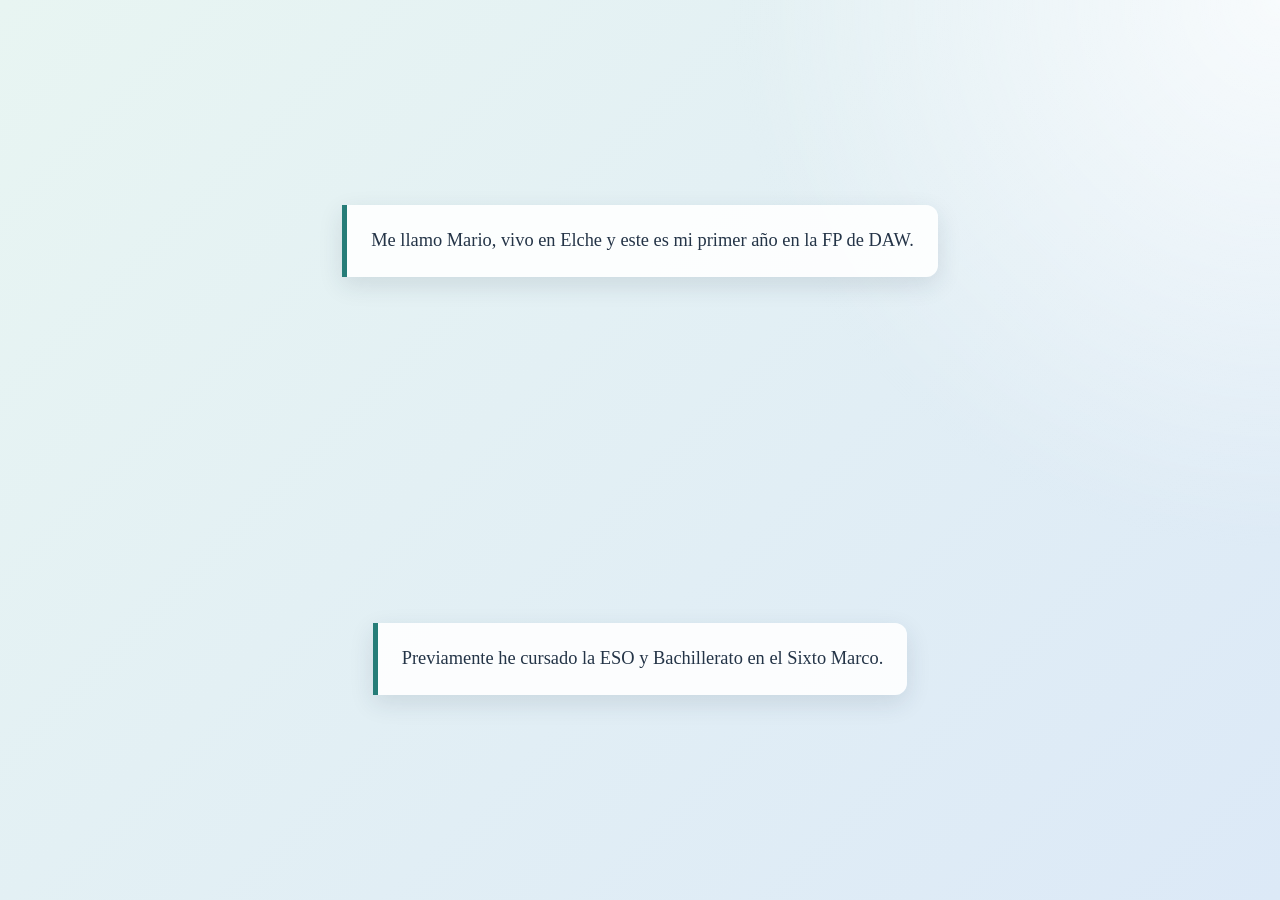
<file: index.html>
<!DOCTYPE html>
<html lang="en">
<head>
    <meta charset="UTF-8">
    <meta name="viewport" content="width=device-width, initial-scale=1.0">
    <title>Document</title>
    <link rel="stylesheet" href="styles.css">
</head>
<body>
    <p>Me llamo Mario, vivo en Elche y este es mi primer año en la FP de DAW.</p> 
    <p>Previamente he cursado la ESO y Bachillerato en el Sixto Marco.</p>
</body>
</html>
</file>
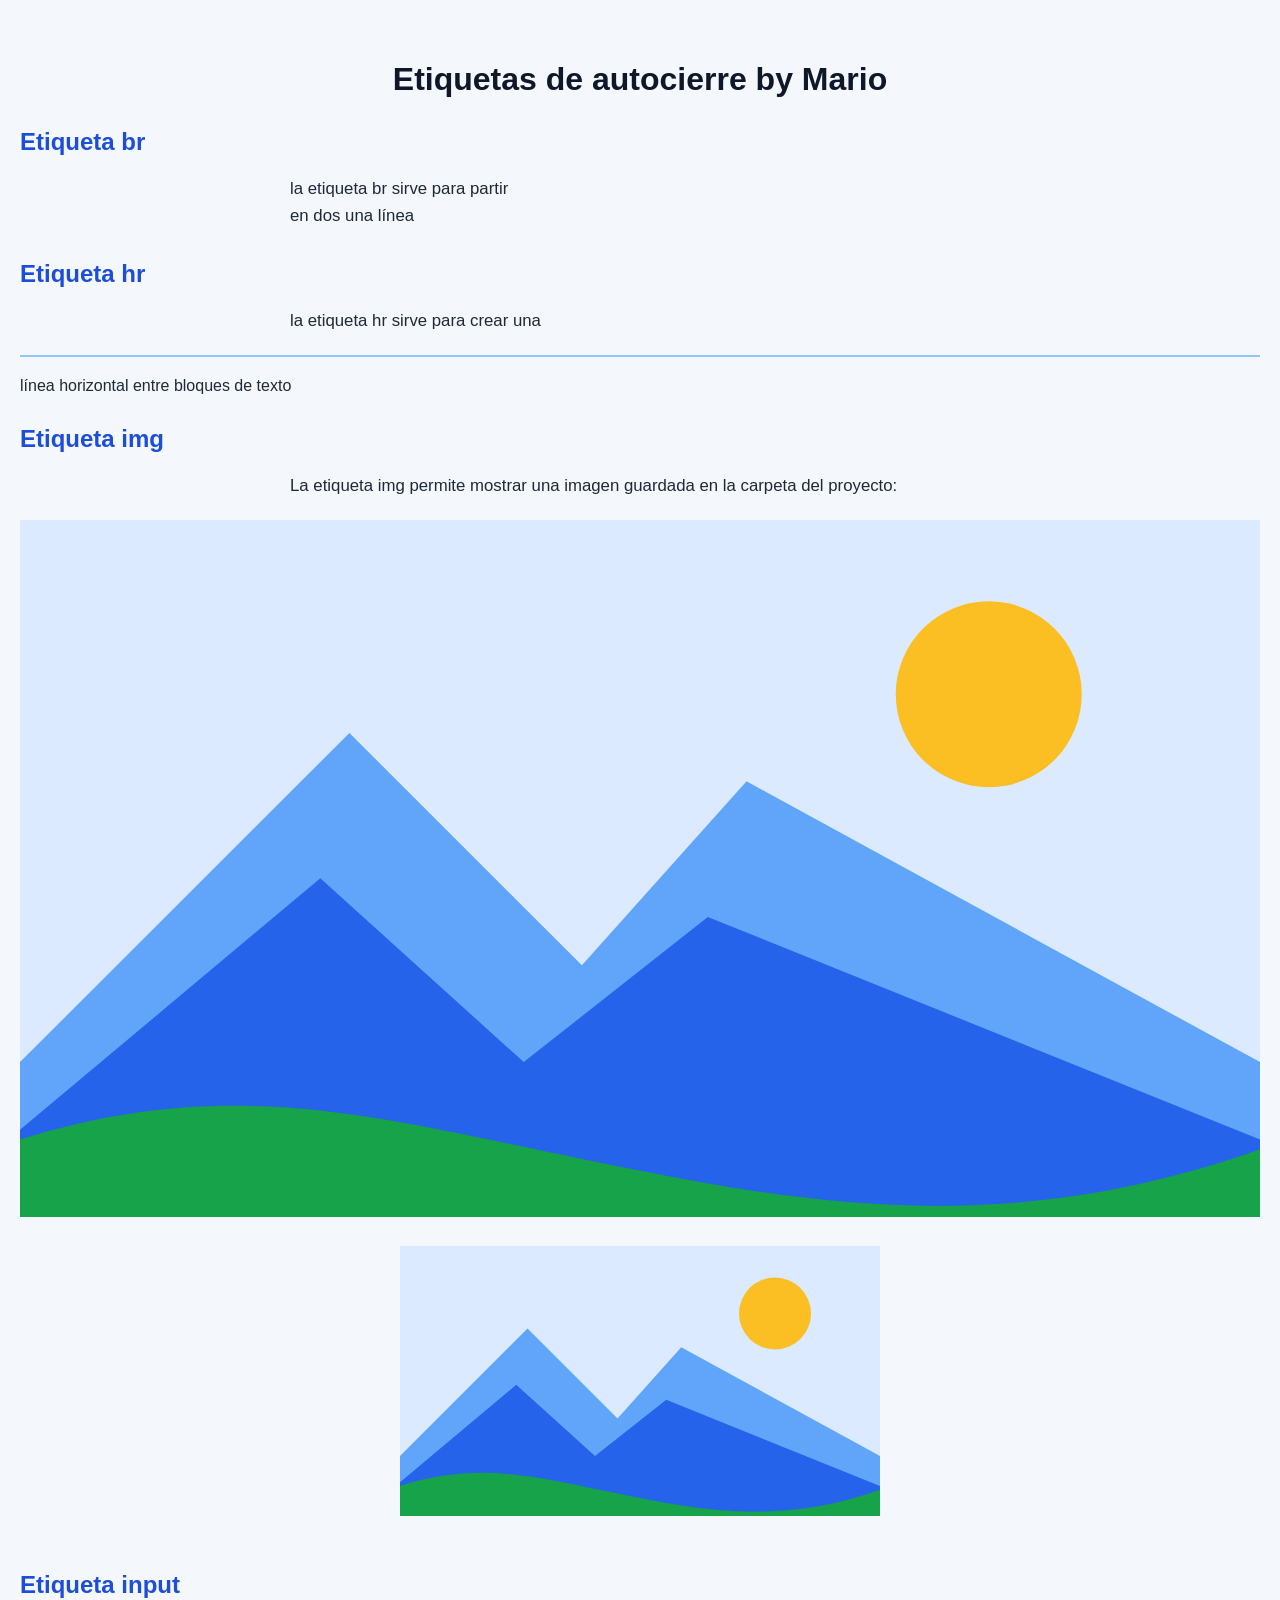
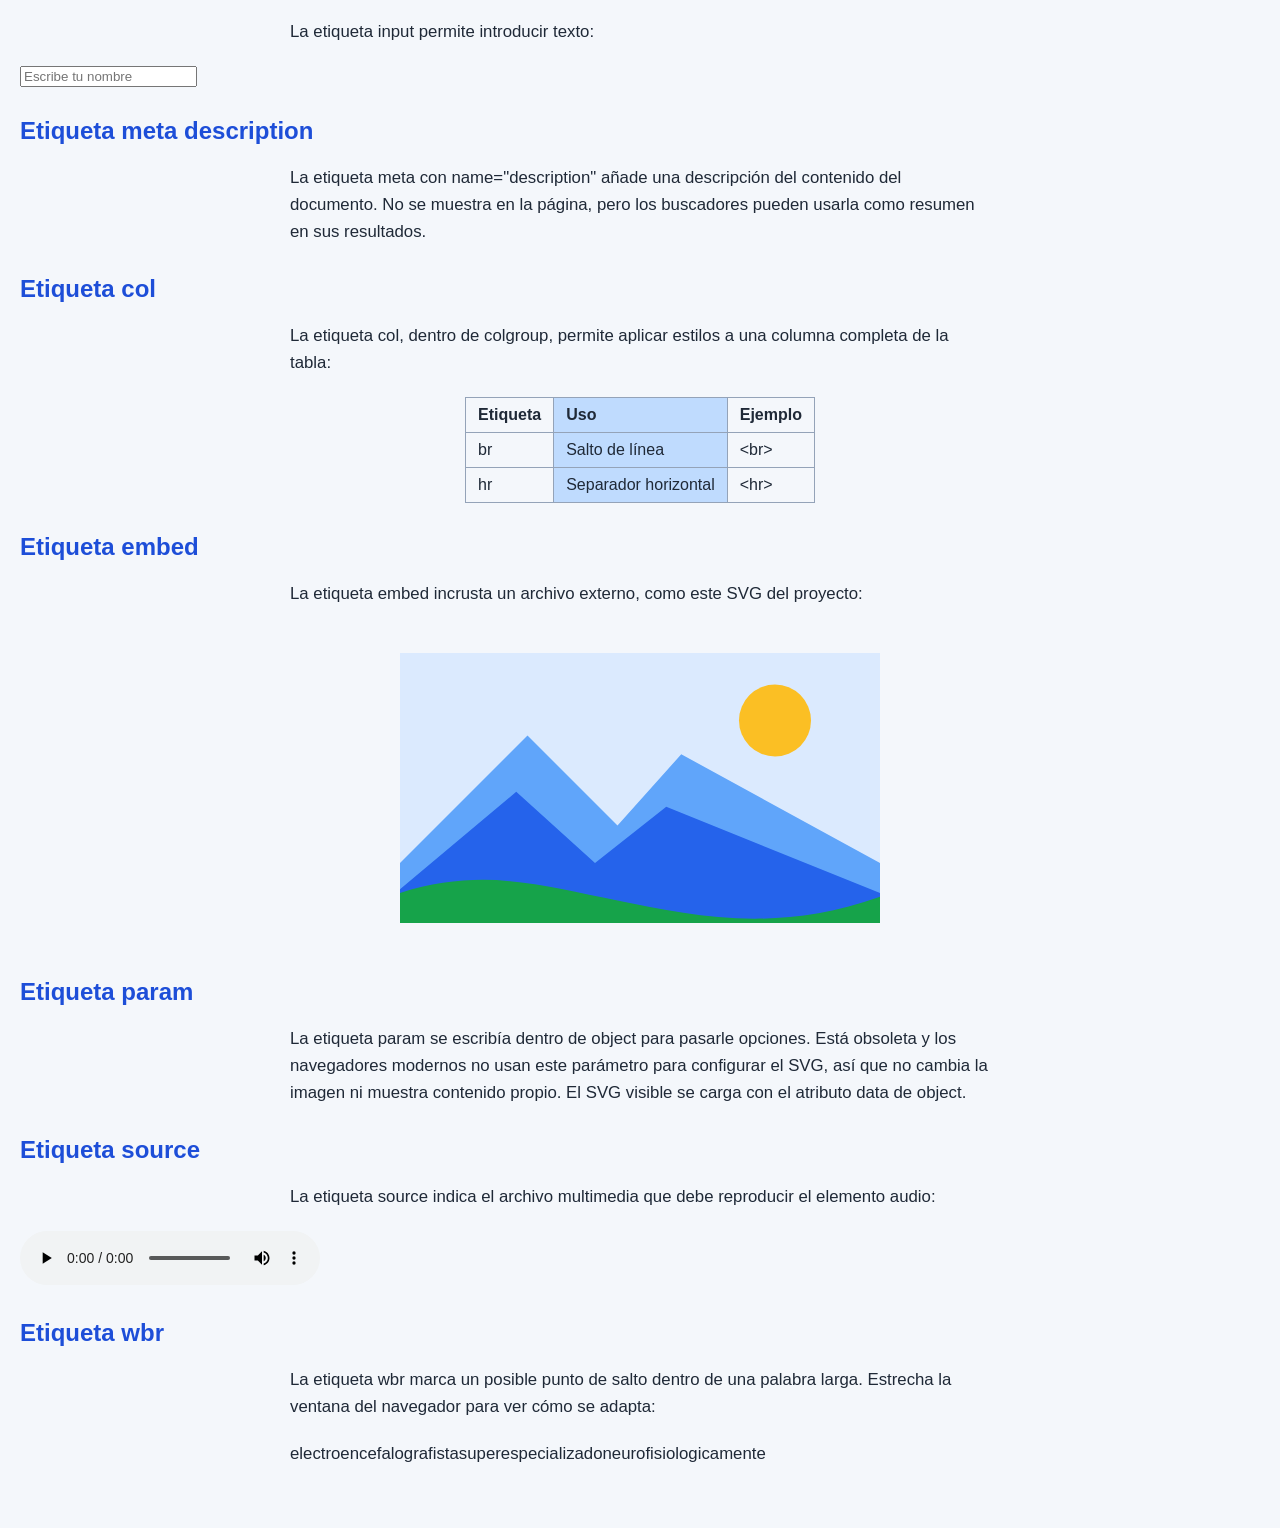
<file: tarea 1.2/index.html>
<!DOCTYPE html>
<html lang="es">
<head>
    <meta charset="UTF-8">
    <meta name="viewport" content="width=device-width, initial-scale=1.0">
    <meta name="description" content="Ejemplos de etiquetas HTML de autocierre">
    <title>Tarea 1.2 - Etiquetas de autocierre en HTML5</title>
    <link rel="stylesheet" href="styles.css">
</head>
<body>
    <h1>Etiquetas de autocierre by Mario</h1>
    <h2>Etiqueta br</h2>
    <p>la etiqueta br sirve para partir<br> en dos una línea</p>
    <h2>Etiqueta hr</h2>
    <p>la etiqueta hr sirve para crear una<hr> línea horizontal entre bloques de texto</p>
    <h2>Etiqueta img</h2>
    <p>La etiqueta img permite mostrar una imagen guardada en la carpeta del proyecto:</p>
    <img src="imagen-tarea.svg" alt="Paisaje de ejemplo con montañas, un sol y vegetación">
    <object class="svg-incrustado" data="imagen-tarea.svg" type="image/svg+xml" aria-label="Paisaje de ejemplo">
        <param name="autoplay" value="true">
        Este navegador no puede mostrar el SVG.
    </object>
    <h2>Etiqueta input</h2>
    <p>La etiqueta input permite introducir texto:</p>
    <input type="text" placeholder="Escribe tu nombre">
    <h2>Etiqueta meta description</h2>
    <p>La etiqueta meta con name="description" añade una descripción del contenido del documento. No se muestra en la página, pero los buscadores pueden usarla como resumen en sus resultados.</p>
    <h2>Etiqueta col</h2>
    <p>La etiqueta col, dentro de colgroup, permite aplicar estilos a una columna completa de la tabla:</p>
    <table>
        <colgroup>
            <col>
            <col class="columna-resaltada">
            <col>
        </colgroup>
        <thead>
            <tr>
                <th>Etiqueta</th>
                <th>Uso</th>
                <th>Ejemplo</th>
            </tr>
        </thead>
        <tbody>
            <tr>
                <td>br</td>
                <td>Salto de línea</td>
                <td>&lt;br&gt;</td>
            </tr>
            <tr>
                <td>hr</td>
                <td>Separador horizontal</td>
                <td>&lt;hr&gt;</td>
            </tr>
        </tbody>
    </table>
    <h2>Etiqueta embed</h2>
    <p>La etiqueta embed incrusta un archivo externo, como este SVG del proyecto:</p>
    <embed class="svg-incrustado" src="imagen-tarea.svg" type="image/svg+xml" title="Paisaje de ejemplo">
    <h2>Etiqueta param</h2>
    <p>La etiqueta param se escribía dentro de object para pasarle opciones. Está obsoleta y los navegadores modernos no usan este parámetro para configurar el SVG, así que no cambia la imagen ni muestra contenido propio. El SVG visible se carga con el atributo data de object.</p>
    <h2>Etiqueta source</h2>
    <p>La etiqueta source indica el archivo multimedia que debe reproducir el elemento audio:</p>
    <audio controls>
        <source src="tono-ejemplo.wav" type="audio/wav">
        Tu navegador no puede reproducir este audio.
    </audio>
    <h2>Etiqueta wbr</h2>
    <p>La etiqueta wbr marca un posible punto de salto dentro de una palabra larga. Estrecha la ventana del navegador para ver cómo se adapta:</p>
    <p>electroencefalografista<wbr>superespecializado<wbr>neurofisiologicamente</p>
    
</body>
</html>
</file>
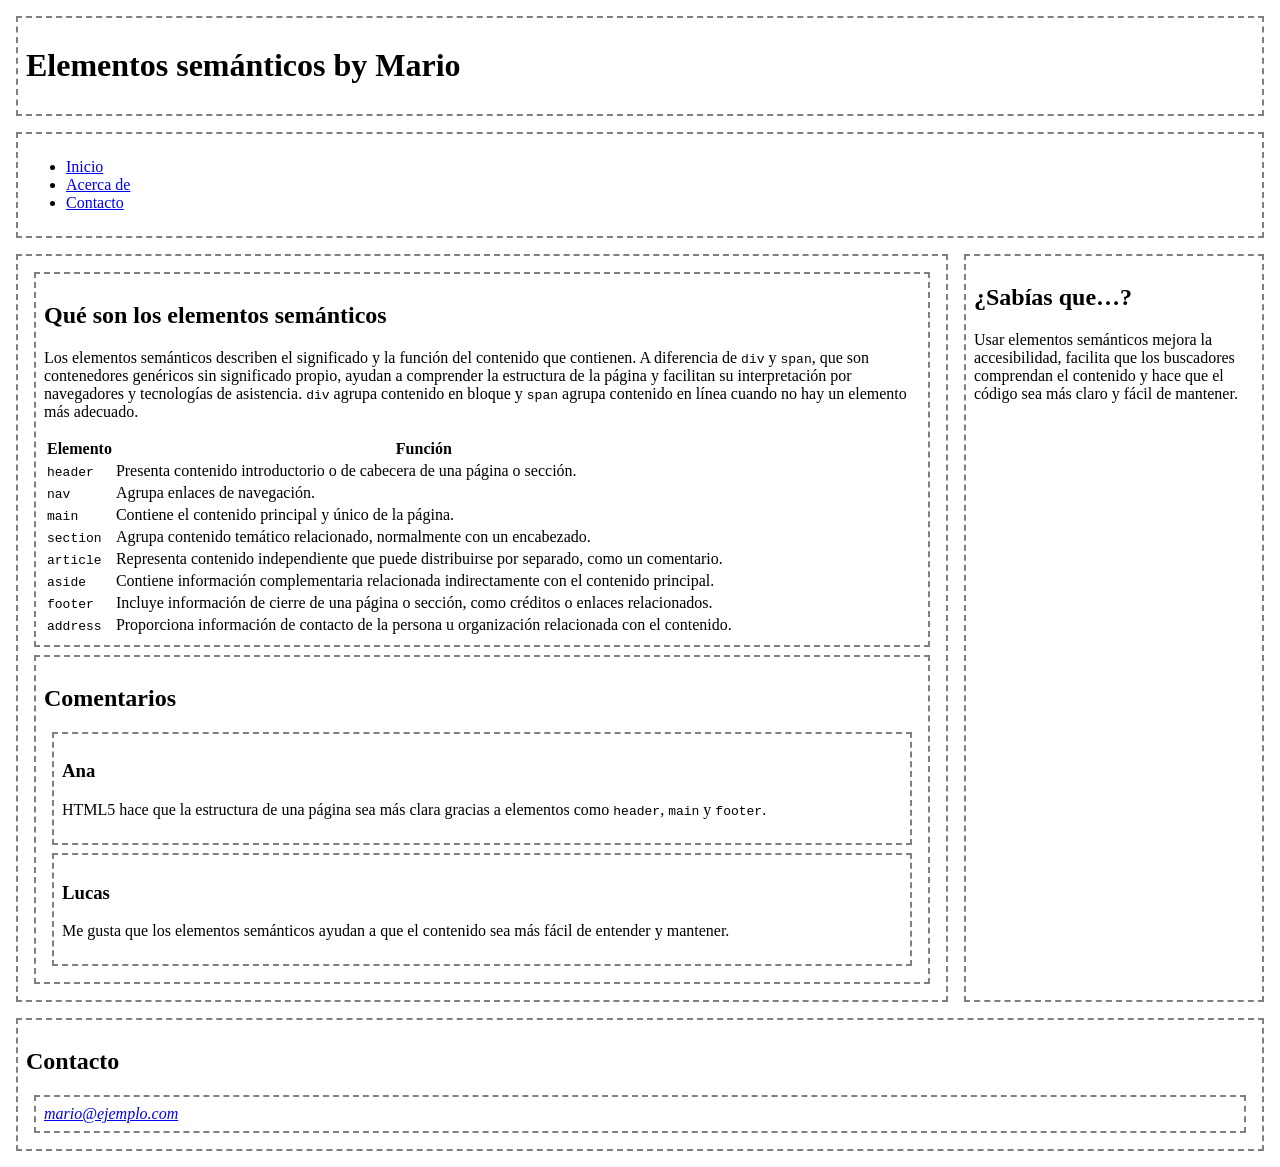
<file: tarea 1.5/index.html>
<!DOCTYPE html>
<html lang="es">
<head>
    <meta charset="UTF-8">
    <meta name="viewport" content="width=device-width, initial-scale=1.0">
    <title>Tarea 1.5 - Estructura semántica en HTML5</title>
    <link href="estilos.css" rel="stylesheet">
</head>
<body>
    <header>
        <h1>Elementos semánticos by Mario</h1>
    </header>
    <nav>
        <ul>
            <li><a href="#">Inicio</a></li>
            <li><a href="#">Acerca de</a></li>
            <li><a href="#">Contacto</a></li>
        </ul>
    </nav>
    <main>
        <section>
            <h2>Qué son los elementos semánticos</h2>
            <p>Los elementos semánticos describen el significado y la función del contenido que contienen. A diferencia de <code>div</code> y <code>span</code>, que son contenedores genéricos sin significado propio, ayudan a comprender la estructura de la página y facilitan su interpretación por navegadores y tecnologías de asistencia. <code>div</code> agrupa contenido en bloque y <code>span</code> agrupa contenido en línea cuando no hay un elemento más adecuado.</p>
            <table>
                <thead>
                    <tr>
                        <th scope="col">Elemento</th>
                        <th scope="col">Función</th>
                    </tr>
                </thead>
                <tbody>
                    <tr><td><code>header</code></td><td>Presenta contenido introductorio o de cabecera de una página o sección.</td></tr>
                    <tr><td><code>nav</code></td><td>Agrupa enlaces de navegación.</td></tr>
                    <tr><td><code>main</code></td><td>Contiene el contenido principal y único de la página.</td></tr>
                    <tr><td><code>section</code></td><td>Agrupa contenido temático relacionado, normalmente con un encabezado.</td></tr>
                    <tr><td><code>article</code></td><td>Representa contenido independiente que puede distribuirse por separado, como un comentario.</td></tr>
                    <tr><td><code>aside</code></td><td>Contiene información complementaria relacionada indirectamente con el contenido principal.</td></tr>
                    <tr><td><code>footer</code></td><td>Incluye información de cierre de una página o sección, como créditos o enlaces relacionados.</td></tr>
                    <tr><td><code>address</code></td><td>Proporciona información de contacto de la persona u organización relacionada con el contenido.</td></tr>
                </tbody>
            </table>
        </section>
        <section>
            <h2>Comentarios</h2>
            <article>
                <h3>Ana</h3>
                <p>HTML5 hace que la estructura de una página sea más clara gracias a elementos como <code>header</code>, <code>main</code> y <code>footer</code>.</p>
            </article>
            <article>
                <h3>Lucas</h3>
                <p>Me gusta que los elementos semánticos ayudan a que el contenido sea más fácil de entender y mantener.</p>
            </article>
        </section>
    </main>
    <aside>
        <h2>¿Sabías que…?</h2>
        <p>Usar elementos semánticos mejora la accesibilidad, facilita que los buscadores comprendan el contenido y hace que el código sea más claro y fácil de mantener.</p>
    </aside>
    <footer>
        <h2>Contacto</h2>
        <address>
            <a href="mailto:mario@ejemplo.com">mario@ejemplo.com</a>
        </address>
    </footer>
</body>
</html>
</file>
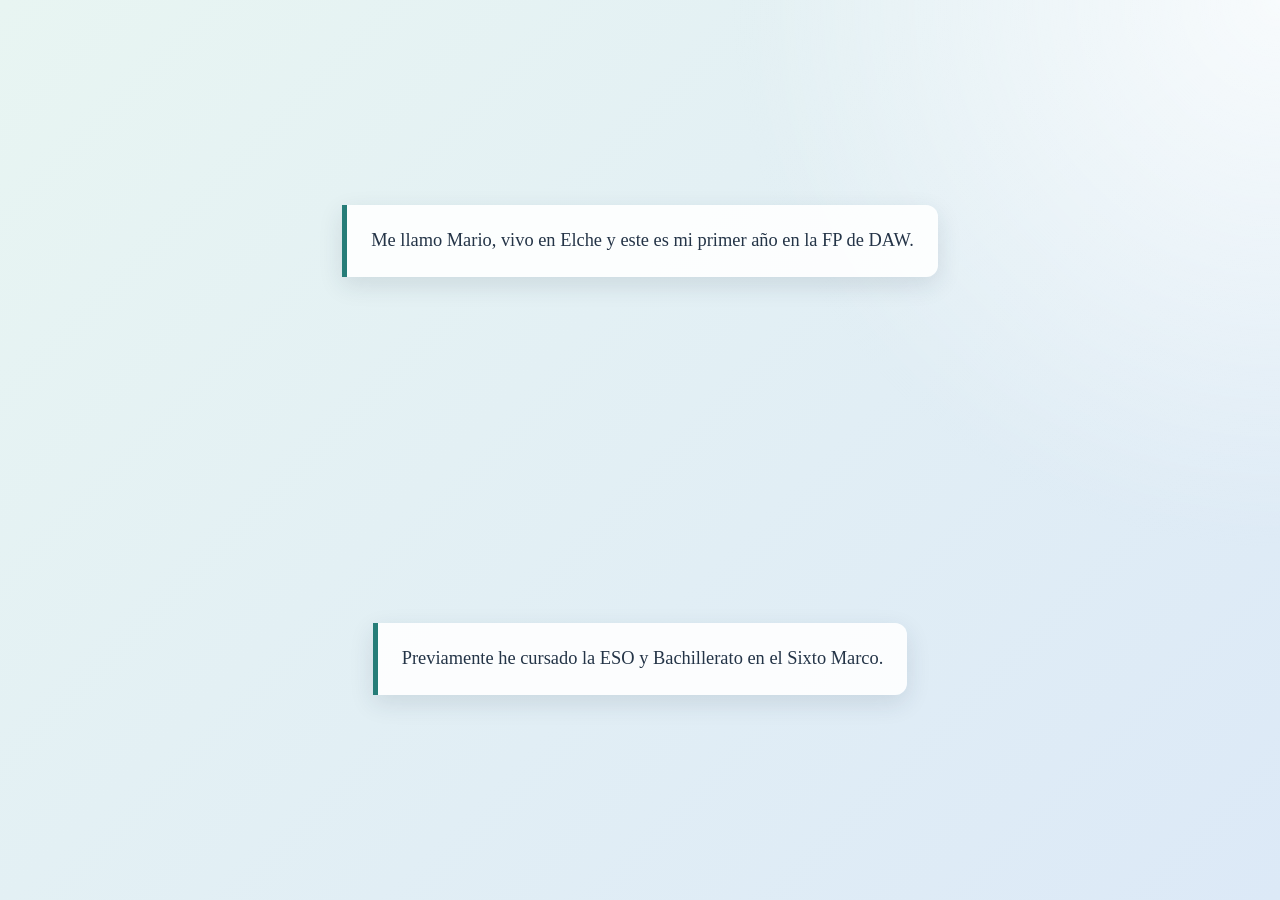
<file: TAREA1/index.html>
<!DOCTYPE html>
<html lang="en">
<head>
    <meta charset="UTF-8">
    <meta name="viewport" content="width=device-width, initial-scale=1.0">
    <title>Document</title>
    <link rel="stylesheet" href="styles.css">
</head>
<body>
    <p>Me llamo Mario, vivo en Elche y este es mi primer año en la FP de DAW.</p> 
    <p>Previamente he cursado la ESO y Bachillerato en el Sixto Marco.</p>
</body>
</html>
</file>
<file: styles.css>
* {
    box-sizing: border-box;
}

body {
    min-height: 100vh;
    margin: 0;
    display: grid;
    place-items: center;
    padding: 2rem;
    color: #243447;
    background: linear-gradient(135deg, #e8f5f2, #dce9f7);
    font-family: Georgia, "Times New Roman", serif;
}

body::before {
    content: "";
    position: fixed;
    inset: 0;
    z-index: -1;
    background: radial-gradient(circle at top right, rgba(255, 255, 255, 0.75), transparent 35%);
}

body p {
    max-width: 680px;
    margin: 0.6rem auto;
    padding: 1.25rem 1.5rem;
    border-left: 5px solid #267d78;
    border-radius: 0 12px 12px 0;
    background-color: rgba(255, 255, 255, 0.88);
    box-shadow: 0 8px 24px rgba(36, 52, 71, 0.12);
    font-size: 1.15rem;
    line-height: 1.7;
}
</file>
<file: tarea 1.2/styles.css>
body {
    font-family: Arial, sans-serif;
    background-color: #f4f7fb;
    color: #1f2937;
    margin: 0;
    padding: 40px 20px;
}

h1 {
    color: #0f172a;
    text-align: center;
    margin-bottom: 30px;
}

h2 {
    color: #1d4ed8;
    margin-top: 30px;
}

p {
    line-height: 1.6;
    font-size: 1.05rem;
    max-width: 700px;
    margin: 0 auto 20px;
}

hr {
    border: 0;
    border-top: 2px solid #93c5fd;
    margin: 20px 0;
}

table {
    border-collapse: collapse;
    margin: 0 auto;
}

th,
td {
    border: 1px solid #94a3b8;
    padding: 8px 12px;
    text-align: left;
}

.columna-resaltada {
    background-color: #bfdbfe;
}

.svg-incrustado {
    display: block;
    width: 100%;
    max-width: 480px;
    height: 320px;
    margin: 0 auto;
}
</file>
<file: tarea 1.5/estilos.css>
header, nav, main, section, article, aside, footer, address {
    border: 2px dashed gray;
    padding: 8px;
    margin: 8px;
}
body { display: grid; grid-template-columns: 3fr 1fr; }
header, nav, footer { grid-column: 1 / -1; }
</file>
<file: TAREA1/styles.css>
* {
    box-sizing: border-box;
}

body {
    min-height: 100vh;
    margin: 0;
    display: grid;
    place-items: center;
    padding: 2rem;
    color: #243447;
    background: linear-gradient(135deg, #e8f5f2, #dce9f7);
    font-family: Georgia, "Times New Roman", serif;
}

body::before {
    content: "";
    position: fixed;
    inset: 0;
    z-index: -1;
    background: radial-gradient(circle at top right, rgba(255, 255, 255, 0.75), transparent 35%);
}

body p {
    max-width: 680px;
    margin: 0.6rem auto;
    padding: 1.25rem 1.5rem;
    border-left: 5px solid #267d78;
    border-radius: 0 12px 12px 0;
    background-color: rgba(255, 255, 255, 0.88);
    box-shadow: 0 8px 24px rgba(36, 52, 71, 0.12);
    font-size: 1.15rem;
    line-height: 1.7;
}
</file>
